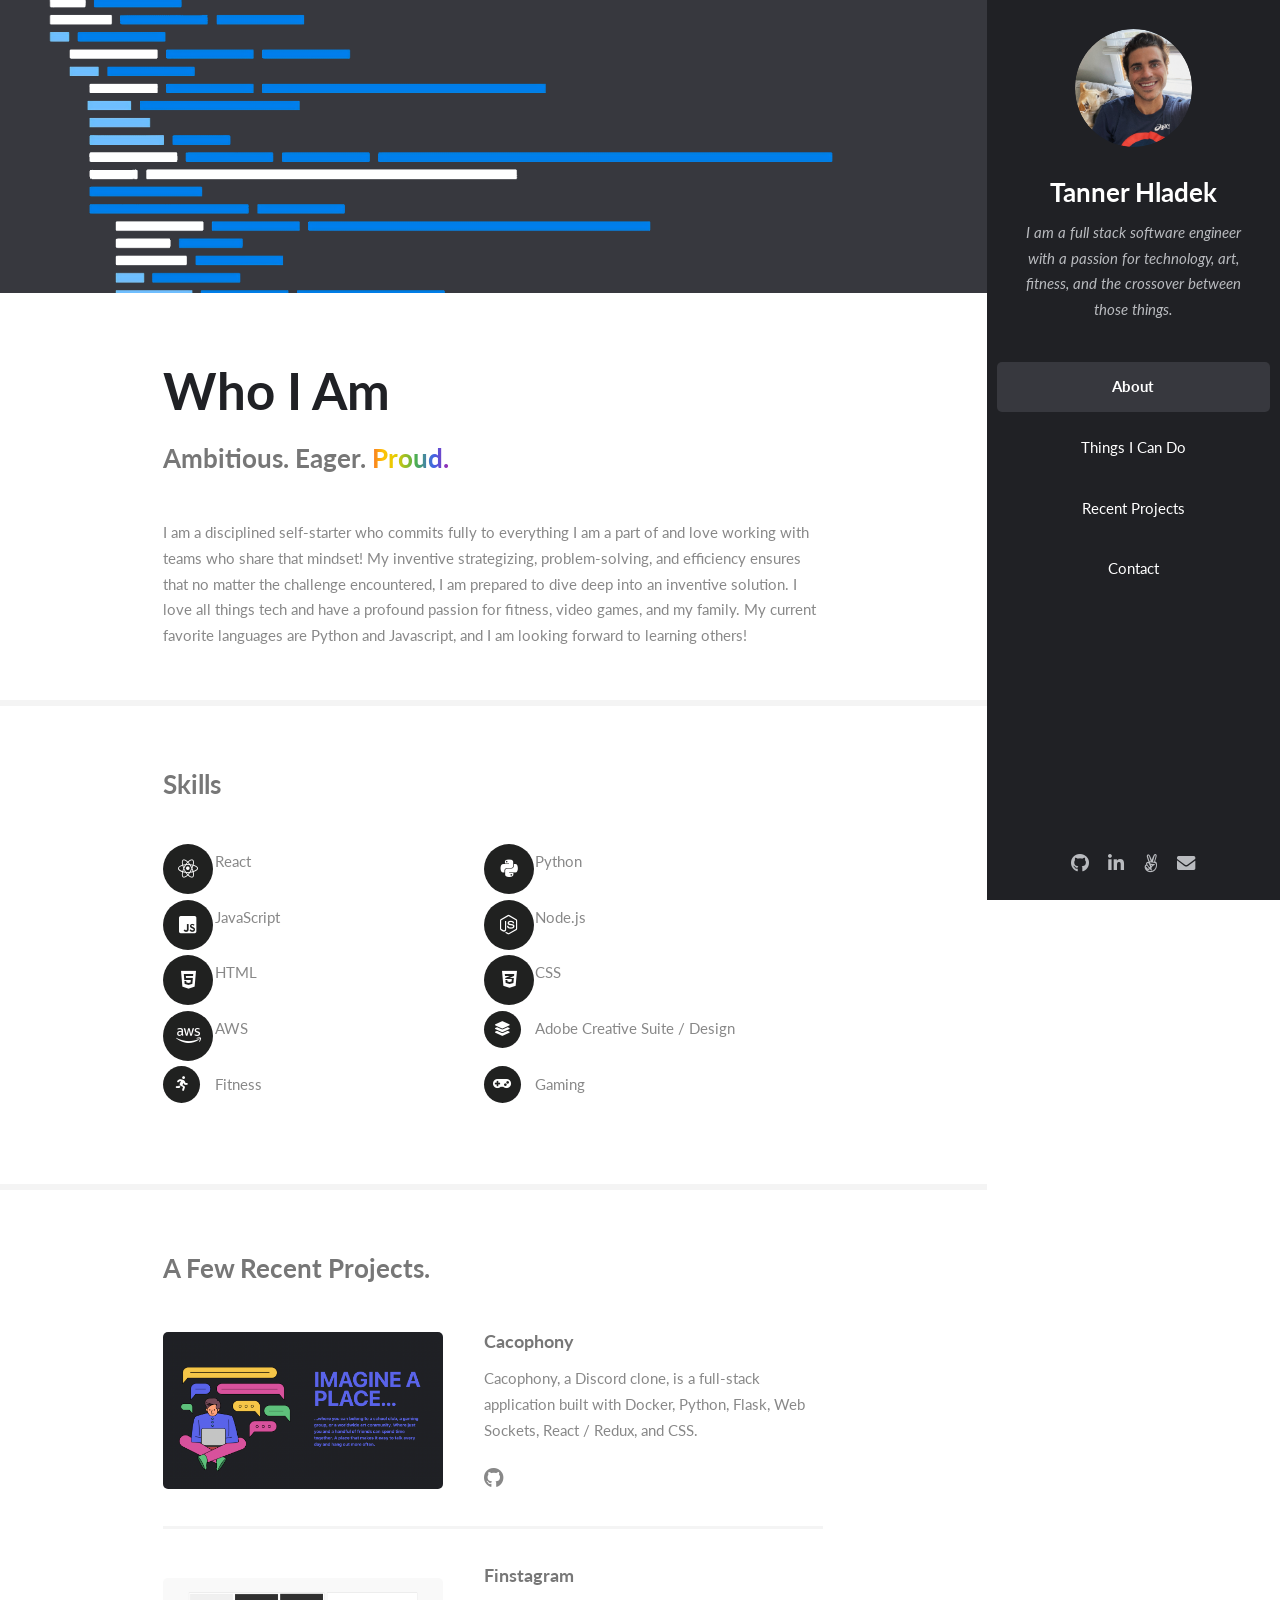
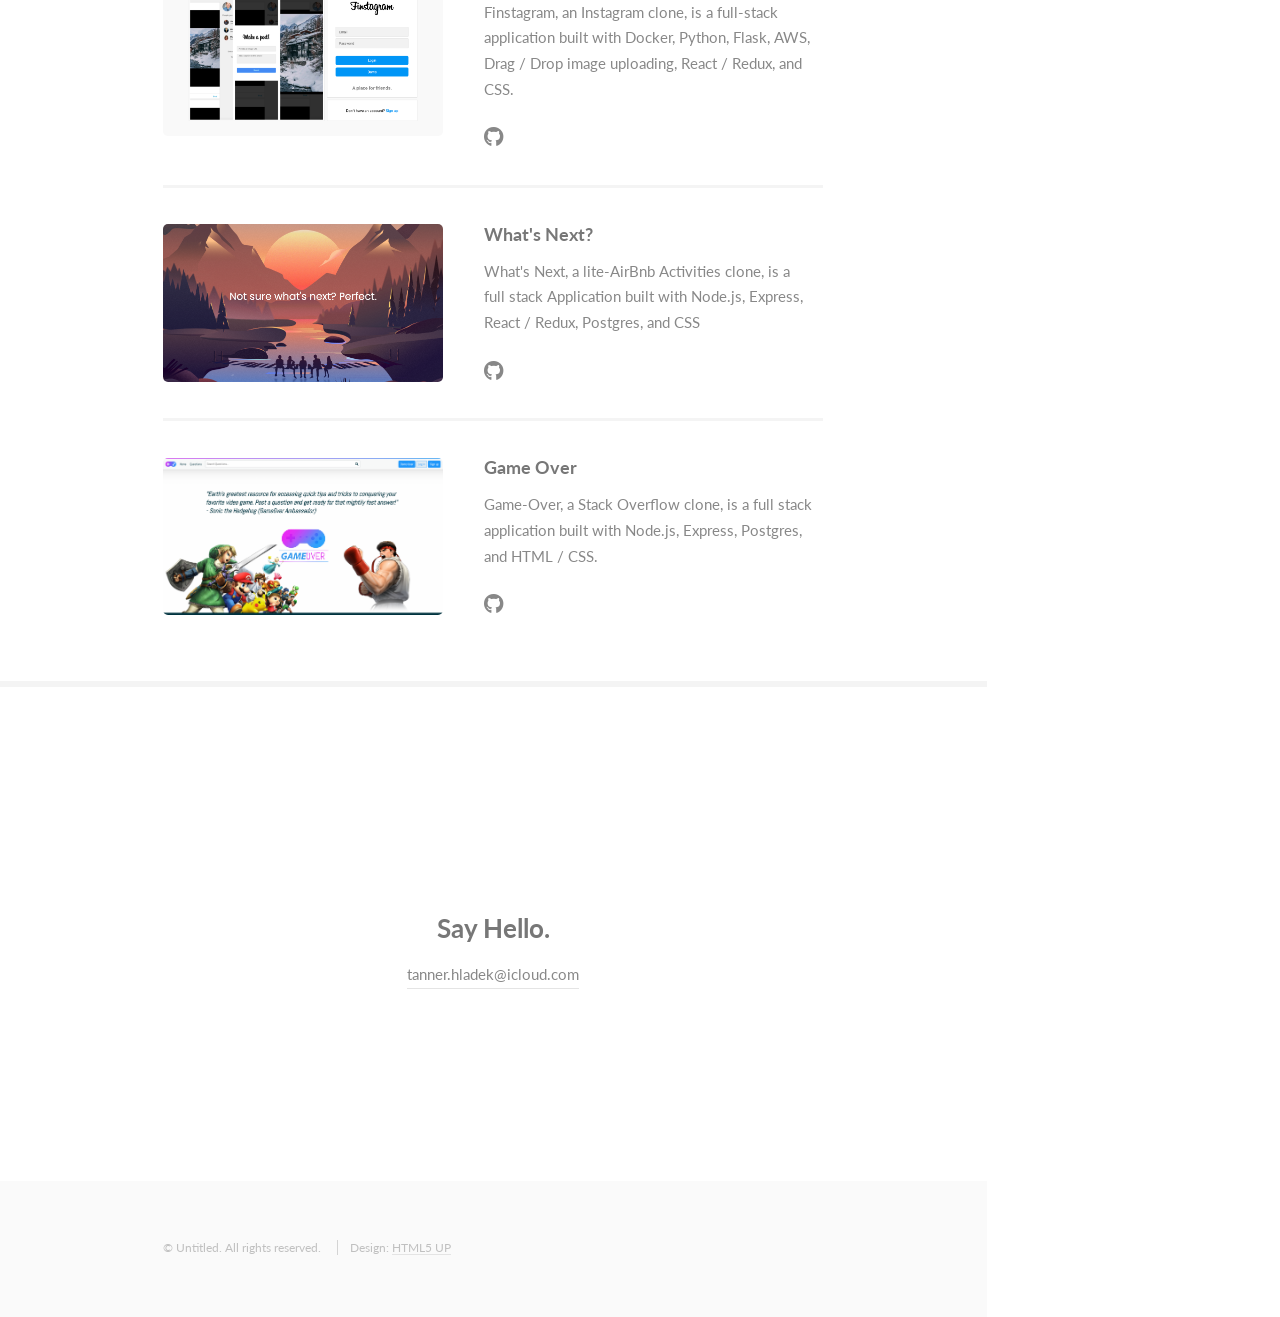
<file: index.html>
<!DOCTYPE HTML>
<!--
	Read Only by HTML5 UP
	html5up.net | @ajlkn
	Free for personal and commercial use under the CCA 3.0 license (html5up.net/license)
-->
<html>

<head>
	<title>Tanner Hladek</title>
	<meta charset="utf-8" />
	<meta name="viewport" content="width=device-width, initial-scale=1, user-scalable=no" />
	<link rel="stylesheet" href="assets/css/main.css" />
</head>

<body class="is-preload">

	<!-- Header -->
	<section id="header">
		<header>
			<span class="image avatar"><img src="images/fulls/profile-photo.jpg" alt="" /></span>
			<h1 id="logo"><a href="#">Tanner Hladek</a></h1>
			<p>I am a full stack software engineer <br />
				with a passion for technology, art, fitness, and
				the crossover between those things.
			</p>
		</header>
		<nav id="nav">
			<ul>
				<li><a href="#one" class="active">About</a></li>
				<li><a href="#two">Things I Can Do</a></li>
				<li><a href="#three">Recent Projects</a></li>
				<li><a href="#four">Contact</a></li>
			</ul>
		</nav>
		<footer>
			<ul class="icons">
				<li><a href="https://github.com/tannerhladek" class="icon brands fa-github"><span class="label">Git
							Hub</span></a></li>
				<li><a href="www.linkedin.com/in/tannerhladek" class="icon brands fa-linkedin-in"><span
							class="label">LinkedIn</span></a></li>
				<li><a href="https://angel.co/u/tanner-hladek-1" class="icon brands fa-angellist"><span class="label">Angel
							List</span></a></li>
				<li><a href="mailto:tanner.hladek@icloud.com" class="icon solid fa-envelope"><span
							class="label">Email</span></a></li>
			</ul>
		</footer>
	</section>

	<!-- Wrapper -->
	<div id="wrapper">

		<!-- Main -->
		<div id="main">

			<!-- One -->
			<section id="one">
				<div class="image main" data-position="center">
					<img src="images/banner.svg" alt="" />
				</div>
				<div class="container">
					<header class="major">
						<h2>Who I Am</h2>
						<p>Ambitious. Eager.<span id="pride-gradient"> Proud.</span></p>
					</header>
					<p>I am a disciplined self-starter who commits fully to everything I am a part of and love working with
						teams
						who share that mindset!
						My inventive strategizing, problem-solving, and efficiency ensures that no matter the challenge
						encountered,
						I am prepared to dive deep into an inventive solution.
						I love all things tech and have a profound passion for fitness, video games, and my family. My current
						favorite languages are Python and Javascript, and I am looking forward to learning others!</p>
				</div>
			</section>

			<!-- Two -->
			<section id="two">
				<div class="container">
					<h3 id='title-container'>Skills</h3>
					<!-- <p>Integer eu ante ornare amet commetus vestibulum blandit integer in curae ac faucibus integer non.
						Adipiscing cubilia elementum integer lorem ipsum dolor sit amet.</p> -->
					<ul class="feature-icons">
						<li class="icon brands fa-react">React</li>
						<li class="icon brands fa-python">Python</li>
						<li class="icon brands fa-js-square">JavaScript</li>
						<li class="icon brands fa-node-js">Node.js</li>
						<li class="icon brands fa-html5">HTML</li>
						<li class="icon brands fa-css3-alt">CSS</li>
						<li class="icon brands fa-aws">AWS</li>
						<li class="icon solid fa-layer-group">Adobe Creative Suite / Design</li>
						<li class="icon solid fa-running">Fitness</li>
						<li class="icon solid fa-gamepad">Gaming</li>
					</ul>
				</div>
			</section>

			<!-- Three -->
			<section id="three">
				<div class="container">
					<h3 id='title-container'>A Few Recent Projects.</h3>
					<!-- <p>Integer eu ante ornare amet commetus vestibulum blandit integer in curae ac faucibus integer non.
						Adipiscing cubilia elementum integer. Integer eu ante ornare amet commetus.</p> -->
					<div class="features">
						<article>
							<a href="https://cacophony-chat.herokuapp.com/" class="image"><img src="./images/pic01.png"
									alt="cacophony-chat" /></a>
							<div class="inner">
								<a href="https://cacophony-chat.herokuapp.com/">
									<h4>Cacophony</h4>
								</a>
								<p>Cacophony, a Discord clone, is a full-stack application built with Docker, Python, Flask, Web
									Sockets, React / Redux, and CSS.</p>
								<a href="https://github.com/tannerhladek/cacophony" class="icon brands fa-github"><span
										class="label">Git
										Hub</span></a>
							</div>
						</article>
						<article>
							<a href="https://finstagram-social.herokuapp.com/" class="image"><img src="./images/pic02.png"
									alt="finstagram-social" /></a>
							<div class="inner">
								<a href="https://finstagram-social.herokuapp.com/">
									<h4>Finstagram</h4>
								</a>
								<p>Finstagram, an Instagram clone, is a full-stack application built with Docker, Python, Flask,
									AWS, Drag / Drop image uploading, React / Redux, and CSS.</p>
								<a href="https://github.com/devinjuley/Finstagram" class="icon brands fa-github"><span
										class="label">Git
										Hub</span></a>
							</div>
						</article>
						<article>
							<a href="https://whats-next-react-express-solo.herokuapp.com/" class="image"><img
									src="./images/pic03.png" alt="" /></a>
							<div class="inner">
								<a href="https://whats-next-react-express-solo.herokuapp.com/">
									<h4>What's Next?</h4>
								</a>
								<p>What's Next, a lite-AirBnb Activities clone, is a full stack Application built with Node.js,
									Express, React / Redux, Postgres, and CSS</p>
								<a href="https://github.com/tannerhladek/whats-next-react-express-sequelize-solo-project"
									class="icon brands fa-github"><span class="label">Git
										Hub</span></a>
							</div>
						</article>
						<article>
							<a href="https://game-over-app.herokuapp.com/" class="image"><img src="./images/pic04.png"
									alt="game-over-app" /></a>
							<div class="inner">
								<a href="https://game-over-app.herokuapp.com/">
									<h4>Game Over</h4>
								</a>
								<p>Game-Over, a Stack Overflow clone, is a full stack application built with Node.js, Express,
									Postgres, and HTML / CSS.</p>
								<a href="https://github.com/codenamerick/express-group-project-game-over"
									class="icon brands fa-github"><span class="label">Git
										Hub</span></a>
							</div>
						</article>
					</div>
				</div>
			</section>

			<!-- Four -->
			<section id="four">
				<div class="container">
					<h3>Say Hello.</h3>
					<a href="mailto:tanner.hladek@icloud.com">tanner.hladek@icloud.com</a>
					<!-- <form method="post" action="#">
						<div class="row gtr-uniform">
							<div class="col-6 col-12-xsmall"><input type="text" name="name" id="name" placeholder="Name" />
							</div>
							<div class="col-6 col-12-xsmall"><input type="email" name="email" id="email" placeholder="Email" />
							</div>
							<div class="col-12"><input type="text" name="subject" id="subject" placeholder="Subject" /></div>
							<div class="col-12"><textarea name="message" id="message" placeholder="Message"
									rows="6"></textarea></div>
							<div class="col-12">
								<ul class="actions">
									<li><input type="submit" class="primary" value="Send Message" /></li>
									<li><input type="reset" value="Reset Form" /></li>
								</ul>
							</div>
						</div>
					</form> -->
				</div>
			</section>

			<!-- Five -->
			<!--
							<section id="five">
								<div class="container">
									<h3>Elements</h3>

									<section>
										<h4>Text</h4>
										<p>This is <b>bold</b> and this is <strong>strong</strong>. This is <i>italic</i> and this is <em>emphasized</em>.
										This is <sup>superscript</sup> text and this is <sub>subscript</sub> text.
										This is <u>underlined</u> and this is code: <code>for (;;) { ... }</code>. Finally, <a href="#">this is a link</a>.</p>
										<hr />
										<header>
											<h4>Heading with a Subtitle</h4>
											<p>Lorem ipsum dolor sit amet nullam id egestas urna aliquam</p>
										</header>
										<p>Nunc lacinia ante nunc ac lobortis. Interdum adipiscing gravida odio porttitor sem non mi integer non faucibus ornare mi ut ante amet placerat aliquet. Volutpat eu sed ante lacinia sapien lorem accumsan varius montes viverra nibh in adipiscing blandit tempus accumsan.</p>
										<header>
											<h5>Heading with a Subtitle</h5>
											<p>Lorem ipsum dolor sit amet nullam id egestas urna aliquam</p>
										</header>
										<p>Nunc lacinia ante nunc ac lobortis. Interdum adipiscing gravida odio porttitor sem non mi integer non faucibus ornare mi ut ante amet placerat aliquet. Volutpat eu sed ante lacinia sapien lorem accumsan varius montes viverra nibh in adipiscing blandit tempus accumsan.</p>
										<hr />
										<h2>Heading Level 2</h2>
										<h3>Heading Level 3</h3>
										<h4>Heading Level 4</h4>
										<h5>Heading Level 5</h5>
										<h6>Heading Level 6</h6>
										<hr />
										<h5>Blockquote</h5>
										<blockquote>Fringilla nisl. Donec accumsan interdum nisi, quis tincidunt felis sagittis eget tempus euismod. Vestibulum ante ipsum primis in faucibus vestibulum. Blandit adipiscing eu felis iaculis volutpat ac adipiscing accumsan faucibus. Vestibulum ante ipsum primis in faucibus lorem ipsum dolor sit amet nullam adipiscing eu felis.</blockquote>
										<h5>Preformatted</h5>
										<pre><code>i = 0;

while (!deck.isInOrder()) {
    print 'Iteration ' + i;
    deck.shuffle();
    i++;
}

print 'It took ' + i + ' iterations to sort the deck.';</code></pre>
									</section>

									<section>
										<h4>Lists</h4>
										<div class="row">
											<div class="col-6 col-12-xsmall">
												<h5>Unordered</h5>
												<ul>
													<li>Dolor pulvinar etiam magna etiam.</li>
													<li>Sagittis adipiscing lorem eleifend.</li>
													<li>Felis enim feugiat dolore viverra.</li>
												</ul>
												<h5>Alternate</h5>
												<ul class="alt">
													<li>Dolor pulvinar etiam magna etiam.</li>
													<li>Sagittis adipiscing lorem eleifend.</li>
													<li>Felis enim feugiat dolore viverra.</li>
												</ul>
											</div>
											<div class="col-6 col-12-xsmall">
												<h5>Ordered</h5>
												<ol>
													<li>Dolor pulvinar etiam magna etiam.</li>
													<li>Etiam vel felis at lorem sed viverra.</li>
													<li>Felis enim feugiat dolore viverra.</li>
													<li>Dolor pulvinar etiam magna etiam.</li>
													<li>Etiam vel felis at lorem sed viverra.</li>
													<li>Felis enim feugiat dolore viverra.</li>
												</ol>
												<h5>Icons</h5>
												<ul class="icons">
													<li><a href="#" class="icon brands fa-twitter"><span class="label">Twitter</span></a></li>
													<li><a href="#" class="icon brands fa-facebook-f"><span class="label">Facebook</span></a></li>
													<li><a href="#" class="icon brands fa-instagram"><span class="label">Instagram</span></a></li>
													<li><a href="#" class="icon brands fa-github"><span class="label">Github</span></a></li>
													<li><a href="#" class="icon brands fa-dribbble"><span class="label">Dribbble</span></a></li>
													<li><a href="#" class="icon brands fa-tumblr"><span class="label">Tumblr</span></a></li>
												</ul>
											</div>
										</div>
										<h5>Actions</h5>
										<ul class="actions">
											<li><a href="#" class="button primary">Default</a></li>
											<li><a href="#" class="button">Default</a></li>
											<li><a href="#" class="button alt">Default</a></li>
										</ul>
										<ul class="actions small">
											<li><a href="#" class="button primary small">Small</a></li>
											<li><a href="#" class="button small">Small</a></li>
											<li><a href="#" class="button alt small">Small</a></li>
										</ul>
										<div class="row">
											<div class="col-3 col-6-medium col-12-xsmall">
												<ul class="actions stacked">
													<li><a href="#" class="button primary">Default</a></li>
													<li><a href="#" class="button">Default</a></li>
													<li><a href="#" class="button alt">Default</a></li>
												</ul>
											</div>
											<div class="col-3 col-6 col-12-xsmall">
												<ul class="actions stacked">
													<li><a href="#" class="button primary small">Small</a></li>
													<li><a href="#" class="button small">Small</a></li>
													<li><a href="#" class="button alt small">Small</a></li>
												</ul>
											</div>
											<div class="col-3 col-6-medium col-12-xsmall">
												<ul class="actions stacked">
													<li><a href="#" class="button primary fit">Default</a></li>
													<li><a href="#" class="button fit">Default</a></li>
													<li><a href="#" class="button alt fit">Default</a></li>
												</ul>
											</div>
											<div class="col-3 col-6-medium col-12-xsmall">
												<ul class="actions stacked">
													<li><a href="#" class="button primary small fit">Small</a></li>
													<li><a href="#" class="button small fit">Small</a></li>
													<li><a href="#" class="button alt small fit">Small</a></li>
												</ul>
											</div>
										</div>
									</section>

									<section>
										<h4>Table</h4>
										<h5>Default</h5>
										<div class="table-wrapper">
											<table>
												<thead>
													<tr>
														<th>Name</th>
														<th>Description</th>
														<th>Price</th>
													</tr>
												</thead>
												<tbody>
													<tr>
														<td>Item One</td>
														<td>Ante turpis integer aliquet porttitor.</td>
														<td>29.99</td>
													</tr>
													<tr>
														<td>Item Two</td>
														<td>Vis ac commodo adipiscing arcu aliquet.</td>
														<td>19.99</td>
													</tr>
													<tr>
														<td>Item Three</td>
														<td> Morbi faucibus arcu accumsan lorem.</td>
														<td>29.99</td>
													</tr>
													<tr>
														<td>Item Four</td>
														<td>Vitae integer tempus condimentum.</td>
														<td>19.99</td>
													</tr>
													<tr>
														<td>Item Five</td>
														<td>Ante turpis integer aliquet porttitor.</td>
														<td>29.99</td>
													</tr>
												</tbody>
												<tfoot>
													<tr>
														<td colspan="2"></td>
														<td>100.00</td>
													</tr>
												</tfoot>
											</table>
										</div>

										<h5>Alternate</h5>
										<div class="table-wrapper">
											<table class="alt">
												<thead>
													<tr>
														<th>Name</th>
														<th>Description</th>
														<th>Price</th>
													</tr>
												</thead>
												<tbody>
													<tr>
														<td>Item One</td>
														<td>Ante turpis integer aliquet porttitor.</td>
														<td>29.99</td>
													</tr>
													<tr>
														<td>Item Two</td>
														<td>Vis ac commodo adipiscing arcu aliquet.</td>
														<td>19.99</td>
													</tr>
													<tr>
														<td>Item Three</td>
														<td> Morbi faucibus arcu accumsan lorem.</td>
														<td>29.99</td>
													</tr>
													<tr>
														<td>Item Four</td>
														<td>Vitae integer tempus condimentum.</td>
														<td>19.99</td>
													</tr>
													<tr>
														<td>Item Five</td>
														<td>Ante turpis integer aliquet porttitor.</td>
														<td>29.99</td>
													</tr>
												</tbody>
												<tfoot>
													<tr>
														<td colspan="2"></td>
														<td>100.00</td>
													</tr>
												</tfoot>
											</table>
										</div>
									</section>

									<section>
										<h4>Buttons</h4>
										<ul class="actions">
											<li><a href="#" class="button primary">Primary</a></li>
											<li><a href="#" class="button">Default</a></li>
											<li><a href="#" class="button alt">Alternate</a></li>
										</ul>
										<ul class="actions">
											<li><a href="#" class="button primary large">Large</a></li>
											<li><a href="#" class="button">Default</a></li>
											<li><a href="#" class="button alt small">Small</a></li>
										</ul>
										<ul class="actions fit">
											<li><a href="#" class="button primary fit">Fit</a></li>
											<li><a href="#" class="button fit">Fit</a></li>
											<li><a href="#" class="button alt fit">Fit</a></li>
										</ul>
										<ul class="actions fit small">
											<li><a href="#" class="button primary fit small">Fit + Small</a></li>
											<li><a href="#" class="button fit small">Fit + Small</a></li>
											<li><a href="#" class="button alt fit small">Fit + Small</a></li>
										</ul>
										<ul class="actions">
											<li><a href="#" class="button primary icon solid fa-download">Icon</a></li>
											<li><a href="#" class="button icon solid fa-download">Icon</a></li>
											<li><a href="#" class="button alt icon solid fa-check">Icon</a></li>
										</ul>
										<ul class="actions">
											<li><span class="button primary disabled">Primary</span></li>
											<li><span class="button disabled">Default</span></li>
											<li><span class="button alt disabled">Alternate</span></li>
										</ul>
									</section>

									<section>
										<h4>Form</h4>
										<form method="post" action="#">
											<div class="row gtr-uniform">
												<div class="col-6 col-12-xsmall">
													<input type="text" name="demo-name" id="demo-name" value="" placeholder="Name" />
												</div>
												<div class="col-6 col-12-xsmall">
													<input type="email" name="demo-email" id="demo-email" value="" placeholder="Email" />
												</div>
												<div class="col-12">
													<select name="demo-category" id="demo-category">
														<option value="">- Category -</option>
														<option value="1">Manufacturing</option>
														<option value="1">Shipping</option>
														<option value="1">Administration</option>
														<option value="1">Human Resources</option>
													</select>
												</div>
												<div class="col-4 col-12-medium">
													<input type="radio" id="demo-priority-low" name="demo-priority" checked>
													<label for="demo-priority-low">Low Priority</label>
												</div>
												<div class="col-4 col-12-medium">
													<input type="radio" id="demo-priority-normal" name="demo-priority">
													<label for="demo-priority-normal">Normal Priority</label>
												</div>
												<div class="col-4 col-12-medium">
													<input type="radio" id="demo-priority-high" name="demo-priority">
													<label for="demo-priority-high">High Priority</label>
												</div>
												<div class="col-6 col-12-medium">
													<input type="checkbox" id="demo-copy" name="demo-copy">
													<label for="demo-copy">Email me a copy of this message</label>
												</div>
												<div class="col-6 col-12-medium">
													<input type="checkbox" id="demo-human" name="demo-human" checked>
													<label for="demo-human">I am a human and not a robot</label>
												</div>
												<div class="col-12">
													<textarea name="demo-message" id="demo-message" placeholder="Enter your message" rows="6"></textarea>
												</div>
												<div class="col-12">
													<ul class="actions">
														<li><input type="submit" value="Send Message" /></li>
														<li><input type="reset" value="Reset" class="alt" /></li>
													</ul>
												</div>
											</div>
										</form>
									</section>

									<section>
										<h4>Image</h4>
										<h5>Fit</h5>
										<span class="image fit"><img src="images/banner.jpg" alt="" /></span>
										<div class="box alt">
											<div class="row gtr-50 gtr-uniform">
												<div class="col-4"><span class="image fit"><img src="images/pic01.jpg" alt="" /></span></div>
												<div class="col-4"><span class="image fit"><img src="images/pic02.jpg" alt="" /></span></div>
												<div class="col-4"><span class="image fit"><img src="images/pic03.jpg" alt="" /></span></div>
												<div class="col-4"><span class="image fit"><img src="images/pic02.jpg" alt="" /></span></div>
												<div class="col-4"><span class="image fit"><img src="images/pic03.jpg" alt="" /></span></div>
												<div class="col-4"><span class="image fit"><img src="images/pic01.jpg" alt="" /></span></div>
												<div class="col-4"><span class="image fit"><img src="images/pic03.jpg" alt="" /></span></div>
												<div class="col-4"><span class="image fit"><img src="images/pic01.jpg" alt="" /></span></div>
												<div class="col-4"><span class="image fit"><img src="images/pic02.jpg" alt="" /></span></div>
											</div>
										</div>
										<h5>Left &amp; Right</h5>
										<p><span class="image left"><img src="images/avatar.jpg" alt="" /></span>Fringilla nisl. Donec accumsan interdum nisi, quis tincidunt felis sagittis eget. tempus euismod. Vestibulum ante ipsum primis in faucibus vestibulum. Blandit adipiscing eu felis iaculis volutpat ac adipiscing accumsan eu faucibus. Integer ac pellentesque praesent tincidunt felis sagittis eget. tempus euismod. Vestibulum ante ipsum primis in faucibus vestibulum. Blandit adipiscing eu felis iaculis volutpat ac adipiscing accumsan eu faucibus. Integer ac pellentesque praesent. Donec accumsan interdum nisi, quis tincidunt felis sagittis eget. tempus euismod. Vestibulum ante ipsum primis in faucibus vestibulum. Blandit adipiscing eu felis iaculis volutpat ac adipiscing accumsan eu faucibus. Integer ac pellentesque praesent tincidunt felis sagittis eget. tempus euismod. Vestibulum ante ipsum primis in faucibus vestibulum. Blandit adipiscing eu felis iaculis volutpat ac adipiscing accumsan eu faucibus. Integer ac pellentesque praesent.</p>
										<p><span class="image right"><img src="images/avatar.jpg" alt="" /></span>Fringilla nisl. Donec accumsan interdum nisi, quis tincidunt felis sagittis eget. tempus euismod. Vestibulum ante ipsum primis in faucibus vestibulum. Blandit adipiscing eu felis iaculis volutpat ac adipiscing accumsan eu faucibus. Integer ac pellentesque praesent tincidunt felis sagittis eget. tempus euismod. Vestibulum ante ipsum primis in faucibus vestibulum. Blandit adipiscing eu felis iaculis volutpat ac adipiscing accumsan eu faucibus. Integer ac pellentesque praesent. Donec accumsan interdum nisi, quis tincidunt felis sagittis eget. tempus euismod. Vestibulum ante ipsum primis in faucibus vestibulum. Blandit adipiscing eu felis iaculis volutpat ac adipiscing accumsan eu faucibus. Integer ac pellentesque praesent tincidunt felis sagittis eget. tempus euismod. Vestibulum ante ipsum primis in faucibus vestibulum. Blandit adipiscing eu felis iaculis volutpat ac adipiscing accumsan eu faucibus. Integer ac pellentesque praesent.</p>
									</section>

								</div>
							</section>
						-->

		</div>

		<!-- Footer -->
		<section id="footer">
			<div class="container">
				<ul class="copyright">
					<li>&copy; Untitled. All rights reserved.</li>
					<li>Design: <a href="http://html5up.net">HTML5 UP</a></li>
				</ul>
			</div>
		</section>

	</div>

	<!-- Scripts -->
	<script src="assets/js/jquery.min.js"></script>
	<script src="assets/js/jquery.scrollex.min.js"></script>
	<script src="assets/js/jquery.scrolly.min.js"></script>
	<script src="assets/js/browser.min.js"></script>
	<script src="assets/js/breakpoints.min.js"></script>
	<script src="assets/js/util.js"></script>
	<script src="assets/js/main.js"></script>

</body>

</html>
</file>
<file: assets/css/main.css>
@import url("fontawesome-all.min.css");
@import url("https://fonts.googleapis.com/css?family=Lato:400,400italic,700,700italic|Source+Code+Pro:400");

/*
	Read Only by HTML5 UP
	html5up.net | @ajlkn
	Free for personal and commercial use under the CCA 3.0 license (html5up.net/license)
*/

html, body, div, span, applet, object,
iframe, h1, h2, h3, h4, h5, h6, p, blockquote,
pre, a, abbr, acronym, address, big, cite,
code, del, dfn, em, img, ins, kbd, q, s, samp,
small, strike, strong, sub, sup, tt, var, b,
u, i, center, dl, dt, dd, ol, ul, li, fieldset,
form, label, legend, table, caption, tbody,
tfoot, thead, tr, th, td, article, aside,
canvas, details, embed, figure, figcaption,
footer, header, hgroup, menu, nav, output, ruby,
section, summary, time, mark, audio, video {
	margin: 0;
	padding: 0;
	border: 0;
	font-size: 100%;
	font: inherit;
	vertical-align: baseline;}

article, aside, details, figcaption, figure,
footer, header, hgroup, menu, nav, section {
	display: block;}

body {
	line-height: 1;
}

ol, ul {
	list-style: none;
}

blockquote, q {
	quotes: none;
}

	blockquote:before, blockquote:after, q:before, q:after {
		content: '';
		content: none;
	}

table {
	border-collapse: collapse;
	border-spacing: 0;
}

body {
	-webkit-text-size-adjust: none;
}

mark {
	background-color: transparent;
	color: inherit;
}

input::-moz-focus-inner {
	border: 0;
	padding: 0;
}

input, select, textarea {
	-moz-appearance: none;
	-webkit-appearance: none;
	-ms-appearance: none;
	appearance: none;
}

/* Basic */

	html {
		box-sizing: border-box;
	}

	*, *:before, *:after {
		box-sizing: inherit;
	}

	body {
		background: #fff;
	}

		body.is-preload *, body.is-preload *:before, body.is-preload *:after {
			-moz-animation: none !important;
			-webkit-animation: none !important;
			-ms-animation: none !important;
			animation: none !important;
			-moz-transition: none !important;
			-webkit-transition: none !important;
			-ms-transition: none !important;
			transition: none !important;
		}

	body, input, select, textarea {
		color: #888;
		font-family: "Lato", sans-serif;
		font-size: 16pt;
		font-weight: 400;
		line-height: 1.75em;
	}

	a {
		-moz-transition: color 0.2s ease-in-out, border-color 0.2s ease-in-out;
		-webkit-transition: color 0.2s ease-in-out, border-color 0.2s ease-in-out;
		-ms-transition: color 0.2s ease-in-out, border-color 0.2s ease-in-out;
		transition: color 0.2s ease-in-out, border-color 0.2s ease-in-out;
		border-bottom: solid 1px #e4e4e4;
		color: inherit;
		text-decoration: none;
	}

		a:hover {
			border-bottom-color: transparent;
			color: rgb(156, 215, 251) !important;
		}

		a:hover > h4 {
			border-bottom-color: transparent;
			color: rgb(156, 215, 251) !important;
		}

	strong, b {
		color: #777;
		font-weight: 700;
	}

	em, i {
		font-style: italic;
	}

	p {
		margin: 0 0 1.5em 0;
	}

	h1, h2, h3, h4, h5, h6 {
		color: #777;
		font-weight: 700;
		line-height: 1em;
		margin: 0 0 0.5625em 0;
	}

		h1 a, h2 a, h3 a, h4 a, h5 a, h6 a {
			border: 0;
			color: inherit;
			text-decoration: none;
		}

	h2 {
		font-size: 2em;
		line-height: 1.5em;
	}

	h3 {
		font-size: 1.75em;
		line-height: 1.5em;
	}

	h4 {
		font-size: 1.25em;
		line-height: 1.5em;
	}

	h5 {
		font-size: 0.9em;
		line-height: 1.5em;
	}

	h6 {
		font-size: 0.7em;
		line-height: 1.5em;
	}

	sub {
		font-size: 0.8em;
		position: relative;
		top: 0.5em;
	}

	sup {
		font-size: 0.8em;
		position: relative;
		top: -0.5em;
	}

	hr {
		border: 0;
		border-bottom: solid 2px #f4f4f4;
		margin: 2.25em 0;
	}

		hr.major {
			margin: 3.375em 0;
		}

	blockquote {
		border-left: solid 8px #e4e4e4;
		font-style: italic;
		margin: 0 0 2.25em 0;
		padding: 0.5em 0 0.5em 2em;
	}

	code {
		background: #555;
		border-radius: 5px;
		color: #fff;
		font-family: "Source Code Pro", monospace;
		font-size: 0.9em;
		margin: 0 0.25em;
		padding: 0.25em 0.65em;
	}

	pre {
		font-family: "Source Code Pro", monospace;
		font-size: 0.9em;
		margin: 0 0 2.25em 0;
	}

		pre code {
			-webkit-overflow-scrolling: touch;
			display: block;
			line-height: 1.5em;
			overflow-x: auto;
			padding: 1em 1.5em;
		}

	.align-left {
		text-align: left;
	}

	.align-center {
		text-align: center;
	}

	.align-right {
		text-align: right;
	}

/* Row */

	.row {
		display: flex;
		flex-wrap: wrap;
		box-sizing: border-box;
		align-items: stretch;
	}

		.row > * {
			box-sizing: border-box;
		}

		.row.gtr-uniform > * > :last-child {
			margin-bottom: 0;
		}

		.row.aln-left {
			justify-content: flex-start;
		}

		.row.aln-center {
			justify-content: center;
		}

		.row.aln-right {
			justify-content: flex-end;
		}

		.row.aln-top {
			align-items: flex-start;
		}

		.row.aln-middle {
			align-items: center;
		}

		.row.aln-bottom {
			align-items: flex-end;
		}

		.row > .imp {
			order: -1;
		}

		.row > .col-1 {
			width: 8.33333%;
		}

		.row > .off-1 {
			margin-left: 8.33333%;
		}

		.row > .col-2 {
			width: 16.66667%;
		}

		.row > .off-2 {
			margin-left: 16.66667%;
		}

		.row > .col-3 {
			width: 25%;
		}

		.row > .off-3 {
			margin-left: 25%;
		}

		.row > .col-4 {
			width: 33.33333%;
		}

		.row > .off-4 {
			margin-left: 33.33333%;
		}

		.row > .col-5 {
			width: 41.66667%;
		}

		.row > .off-5 {
			margin-left: 41.66667%;
		}

		.row > .col-6 {
			width: 50%;
		}

		.row > .off-6 {
			margin-left: 50%;
		}

		.row > .col-7 {
			width: 58.33333%;
		}

		.row > .off-7 {
			margin-left: 58.33333%;
		}

		.row > .col-8 {
			width: 66.66667%;
		}

		.row > .off-8 {
			margin-left: 66.66667%;
		}

		.row > .col-9 {
			width: 75%;
		}

		.row > .off-9 {
			margin-left: 75%;
		}

		.row > .col-10 {
			width: 83.33333%;
		}

		.row > .off-10 {
			margin-left: 83.33333%;
		}

		.row > .col-11 {
			width: 91.66667%;
		}

		.row > .off-11 {
			margin-left: 91.66667%;
		}

		.row > .col-12 {
			width: 100%;
		}

		.row > .off-12 {
			margin-left: 100%;
		}

		.row.gtr-0 {
			margin-top: 0;
			margin-left: 0em;
		}

			.row.gtr-0 > * {
				padding: 0 0 0 0em;
			}

			.row.gtr-0.gtr-uniform {
				margin-top: 0em;
			}

				.row.gtr-0.gtr-uniform > * {
					padding-top: 0em;
				}

		.row.gtr-25 {
			margin-top: 0;
			margin-left: -0.5em;
		}

			.row.gtr-25 > * {
				padding: 0 0 0 0.5em;
			}

			.row.gtr-25.gtr-uniform {
				margin-top: -0.5em;
			}

				.row.gtr-25.gtr-uniform > * {
					padding-top: 0.5em;
				}

		.row.gtr-50 {
			margin-top: 0;
			margin-left: -1em;
		}

			.row.gtr-50 > * {
				padding: 0 0 0 1em;
			}

			.row.gtr-50.gtr-uniform {
				margin-top: -1em;
			}

				.row.gtr-50.gtr-uniform > * {
					padding-top: 1em;
				}

		.row {
			margin-top: 0;
			margin-left: -2em;
		}

			.row > * {
				padding: 0 0 0 2em;
			}

			.row.gtr-uniform {
				margin-top: -2em;
			}

				.row.gtr-uniform > * {
					padding-top: 2em;
				}

		.row.gtr-150 {
			margin-top: 0;
			margin-left: -3em;
		}

			.row.gtr-150 > * {
				padding: 0 0 0 3em;
			}

			.row.gtr-150.gtr-uniform {
				margin-top: -3em;
			}

				.row.gtr-150.gtr-uniform > * {
					padding-top: 3em;
				}

		.row.gtr-200 {
			margin-top: 0;
			margin-left: -4em;
		}

			.row.gtr-200 > * {
				padding: 0 0 0 4em;
			}

			.row.gtr-200.gtr-uniform {
				margin-top: -4em;
			}

				.row.gtr-200.gtr-uniform > * {
					padding-top: 4em;
				}


		@media screen and (max-width: 1680px) {

			.row {
				display: flex;
				flex-wrap: wrap;
				box-sizing: border-box;
				align-items: stretch;
			}

				.row > * {
					box-sizing: border-box;
				}

				.row.gtr-uniform > * > :last-child {
					margin-bottom: 0;
				}

				.row.aln-left {
					justify-content: flex-start;
				}

				.row.aln-center {
					justify-content: center;
				}

				.row.aln-right {
					justify-content: flex-end;
				}

				.row.aln-top {
					align-items: flex-start;
				}

				.row.aln-middle {
					align-items: center;
				}

				.row.aln-bottom {
					align-items: flex-end;
				}

				.row > .imp-xlarge {
					order: -1;
				}

				.row > .col-1-xlarge {
					width: 8.33333%;
				}

				.row > .off-1-xlarge {
					margin-left: 8.33333%;
				}

				.row > .col-2-xlarge {
					width: 16.66667%;
				}

				.row > .off-2-xlarge {
					margin-left: 16.66667%;
				}

				.row > .col-3-xlarge {
					width: 25%;
				}

				.row > .off-3-xlarge {
					margin-left: 25%;
				}

				.row > .col-4-xlarge {
					width: 33.33333%;
				}

				.row > .off-4-xlarge {
					margin-left: 33.33333%;
				}

				.row > .col-5-xlarge {
					width: 41.66667%;
				}

				.row > .off-5-xlarge {
					margin-left: 41.66667%;
				}

				.row > .col-6-xlarge {
					width: 50%;
				}

				.row > .off-6-xlarge {
					margin-left: 50%;
				}

				.row > .col-7-xlarge {
					width: 58.33333%;
				}

				.row > .off-7-xlarge {
					margin-left: 58.33333%;
				}

				.row > .col-8-xlarge {
					width: 66.66667%;
				}

				.row > .off-8-xlarge {
					margin-left: 66.66667%;
				}

				.row > .col-9-xlarge {
					width: 75%;
				}

				.row > .off-9-xlarge {
					margin-left: 75%;
				}

				.row > .col-10-xlarge {
					width: 83.33333%;
				}

				.row > .off-10-xlarge {
					margin-left: 83.33333%;
				}

				.row > .col-11-xlarge {
					width: 91.66667%;
				}

				.row > .off-11-xlarge {
					margin-left: 91.66667%;
				}

				.row > .col-12-xlarge {
					width: 100%;
				}

				.row > .off-12-xlarge {
					margin-left: 100%;
				}

				.row.gtr-0 {
					margin-top: 0;
					margin-left: 0em;
				}

					.row.gtr-0 > * {
						padding: 0 0 0 0em;
					}

					.row.gtr-0.gtr-uniform {
						margin-top: 0em;
					}

						.row.gtr-0.gtr-uniform > * {
							padding-top: 0em;
						}

				.row.gtr-25 {
					margin-top: 0;
					margin-left: -0.5em;
				}

					.row.gtr-25 > * {
						padding: 0 0 0 0.5em;
					}

					.row.gtr-25.gtr-uniform {
						margin-top: -0.5em;
					}

						.row.gtr-25.gtr-uniform > * {
							padding-top: 0.5em;
						}

				.row.gtr-50 {
					margin-top: 0;
					margin-left: -1em;
				}

					.row.gtr-50 > * {
						padding: 0 0 0 1em;
					}

					.row.gtr-50.gtr-uniform {
						margin-top: -1em;
					}

						.row.gtr-50.gtr-uniform > * {
							padding-top: 1em;
						}

				.row {
					margin-top: 0;
					margin-left: -2em;
				}

					.row > * {
						padding: 0 0 0 2em;
					}

					.row.gtr-uniform {
						margin-top: -2em;
					}

						.row.gtr-uniform > * {
							padding-top: 2em;
						}

				.row.gtr-150 {
					margin-top: 0;
					margin-left: -3em;
				}

					.row.gtr-150 > * {
						padding: 0 0 0 3em;
					}

					.row.gtr-150.gtr-uniform {
						margin-top: -3em;
					}

						.row.gtr-150.gtr-uniform > * {
							padding-top: 3em;
						}

				.row.gtr-200 {
					margin-top: 0;
					margin-left: -4em;
				}

					.row.gtr-200 > * {
						padding: 0 0 0 4em;
					}

					.row.gtr-200.gtr-uniform {
						margin-top: -4em;
					}

						.row.gtr-200.gtr-uniform > * {
							padding-top: 4em;
						}

		}

		@media screen and (max-width: 1280px) {

			.row {
				display: flex;
				flex-wrap: wrap;
				box-sizing: border-box;
				align-items: stretch;
			}

				.row > * {
					box-sizing: border-box;
				}

				.row.gtr-uniform > * > :last-child {
					margin-bottom: 0;
				}

				.row.aln-left {
					justify-content: flex-start;
				}

				.row.aln-center {
					justify-content: center;
				}

				.row.aln-right {
					justify-content: flex-end;
				}

				.row.aln-top {
					align-items: flex-start;
				}

				.row.aln-middle {
					align-items: center;
				}

				.row.aln-bottom {
					align-items: flex-end;
				}

				.row > .imp-large {
					order: -1;
				}

				.row > .col-1-large {
					width: 8.33333%;
				}

				.row > .off-1-large {
					margin-left: 8.33333%;
				}

				.row > .col-2-large {
					width: 16.66667%;
				}

				.row > .off-2-large {
					margin-left: 16.66667%;
				}

				.row > .col-3-large {
					width: 25%;
				}

				.row > .off-3-large {
					margin-left: 25%;
				}

				.row > .col-4-large {
					width: 33.33333%;
				}

				.row > .off-4-large {
					margin-left: 33.33333%;
				}

				.row > .col-5-large {
					width: 41.66667%;
				}

				.row > .off-5-large {
					margin-left: 41.66667%;
				}

				.row > .col-6-large {
					width: 50%;
				}

				.row > .off-6-large {
					margin-left: 50%;
				}

				.row > .col-7-large {
					width: 58.33333%;
				}

				.row > .off-7-large {
					margin-left: 58.33333%;
				}

				.row > .col-8-large {
					width: 66.66667%;
				}

				.row > .off-8-large {
					margin-left: 66.66667%;
				}

				.row > .col-9-large {
					width: 75%;
				}

				.row > .off-9-large {
					margin-left: 75%;
				}

				.row > .col-10-large {
					width: 83.33333%;
				}

				.row > .off-10-large {
					margin-left: 83.33333%;
				}

				.row > .col-11-large {
					width: 91.66667%;
				}

				.row > .off-11-large {
					margin-left: 91.66667%;
				}

				.row > .col-12-large {
					width: 100%;
				}

				.row > .off-12-large {
					margin-left: 100%;
				}

				.row.gtr-0 {
					margin-top: 0;
					margin-left: 0em;
				}

					.row.gtr-0 > * {
						padding: 0 0 0 0em;
					}

					.row.gtr-0.gtr-uniform {
						margin-top: 0em;
					}

						.row.gtr-0.gtr-uniform > * {
							padding-top: 0em;
						}

				.row.gtr-25 {
					margin-top: 0;
					margin-left: -0.375em;
				}

					.row.gtr-25 > * {
						padding: 0 0 0 0.375em;
					}

					.row.gtr-25.gtr-uniform {
						margin-top: -0.375em;
					}

						.row.gtr-25.gtr-uniform > * {
							padding-top: 0.375em;
						}

				.row.gtr-50 {
					margin-top: 0;
					margin-left: -0.75em;
				}

					.row.gtr-50 > * {
						padding: 0 0 0 0.75em;
					}

					.row.gtr-50.gtr-uniform {
						margin-top: -0.75em;
					}

						.row.gtr-50.gtr-uniform > * {
							padding-top: 0.75em;
						}

				.row {
					margin-top: 0;
					margin-left: -1.5em;
				}

					.row > * {
						padding: 0 0 0 1.5em;
					}

					.row.gtr-uniform {
						margin-top: -1.5em;
					}

						.row.gtr-uniform > * {
							padding-top: 1.5em;
						}

				.row.gtr-150 {
					margin-top: 0;
					margin-left: -2.25em;
				}

					.row.gtr-150 > * {
						padding: 0 0 0 2.25em;
					}

					.row.gtr-150.gtr-uniform {
						margin-top: -2.25em;
					}

						.row.gtr-150.gtr-uniform > * {
							padding-top: 2.25em;
						}

				.row.gtr-200 {
					margin-top: 0;
					margin-left: -3em;
				}

					.row.gtr-200 > * {
						padding: 0 0 0 3em;
					}

					.row.gtr-200.gtr-uniform {
						margin-top: -3em;
					}

						.row.gtr-200.gtr-uniform > * {
							padding-top: 3em;
						}

		}

		@media screen and (max-width: 1024px) {

			.row {
				display: flex;
				flex-wrap: wrap;
				box-sizing: border-box;
				align-items: stretch;
			}

				.row > * {
					box-sizing: border-box;
				}

				.row.gtr-uniform > * > :last-child {
					margin-bottom: 0;
				}

				.row.aln-left {
					justify-content: flex-start;
				}

				.row.aln-center {
					justify-content: center;
				}

				.row.aln-right {
					justify-content: flex-end;
				}

				.row.aln-top {
					align-items: flex-start;
				}

				.row.aln-middle {
					align-items: center;
				}

				.row.aln-bottom {
					align-items: flex-end;
				}

				.row > .imp-medium {
					order: -1;
				}

				.row > .col-1-medium {
					width: 8.33333%;
				}

				.row > .off-1-medium {
					margin-left: 8.33333%;
				}

				.row > .col-2-medium {
					width: 16.66667%;
				}

				.row > .off-2-medium {
					margin-left: 16.66667%;
				}

				.row > .col-3-medium {
					width: 25%;
				}

				.row > .off-3-medium {
					margin-left: 25%;
				}

				.row > .col-4-medium {
					width: 33.33333%;
				}

				.row > .off-4-medium {
					margin-left: 33.33333%;
				}

				.row > .col-5-medium {
					width: 41.66667%;
				}

				.row > .off-5-medium {
					margin-left: 41.66667%;
				}

				.row > .col-6-medium {
					width: 50%;
				}

				.row > .off-6-medium {
					margin-left: 50%;
				}

				.row > .col-7-medium {
					width: 58.33333%;
				}

				.row > .off-7-medium {
					margin-left: 58.33333%;
				}

				.row > .col-8-medium {
					width: 66.66667%;
				}

				.row > .off-8-medium {
					margin-left: 66.66667%;
				}

				.row > .col-9-medium {
					width: 75%;
				}

				.row > .off-9-medium {
					margin-left: 75%;
				}

				.row > .col-10-medium {
					width: 83.33333%;
				}

				.row > .off-10-medium {
					margin-left: 83.33333%;
				}

				.row > .col-11-medium {
					width: 91.66667%;
				}

				.row > .off-11-medium {
					margin-left: 91.66667%;
				}

				.row > .col-12-medium {
					width: 100%;
				}

				.row > .off-12-medium {
					margin-left: 100%;
				}

				.row.gtr-0 {
					margin-top: 0;
					margin-left: 0em;
				}

					.row.gtr-0 > * {
						padding: 0 0 0 0em;
					}

					.row.gtr-0.gtr-uniform {
						margin-top: 0em;
					}

						.row.gtr-0.gtr-uniform > * {
							padding-top: 0em;
						}

				.row.gtr-25 {
					margin-top: 0;
					margin-left: -0.375em;
				}

					.row.gtr-25 > * {
						padding: 0 0 0 0.375em;
					}

					.row.gtr-25.gtr-uniform {
						margin-top: -0.375em;
					}

						.row.gtr-25.gtr-uniform > * {
							padding-top: 0.375em;
						}

				.row.gtr-50 {
					margin-top: 0;
					margin-left: -0.75em;
				}

					.row.gtr-50 > * {
						padding: 0 0 0 0.75em;
					}

					.row.gtr-50.gtr-uniform {
						margin-top: -0.75em;
					}

						.row.gtr-50.gtr-uniform > * {
							padding-top: 0.75em;
						}

				.row {
					margin-top: 0;
					margin-left: -1.5em;
				}

					.row > * {
						padding: 0 0 0 1.5em;
					}

					.row.gtr-uniform {
						margin-top: -1.5em;
					}

						.row.gtr-uniform > * {
							padding-top: 1.5em;
						}

				.row.gtr-150 {
					margin-top: 0;
					margin-left: -2.25em;
				}

					.row.gtr-150 > * {
						padding: 0 0 0 2.25em;
					}

					.row.gtr-150.gtr-uniform {
						margin-top: -2.25em;
					}

						.row.gtr-150.gtr-uniform > * {
							padding-top: 2.25em;
						}

				.row.gtr-200 {
					margin-top: 0;
					margin-left: -3em;
				}

					.row.gtr-200 > * {
						padding: 0 0 0 3em;
					}

					.row.gtr-200.gtr-uniform {
						margin-top: -3em;
					}

						.row.gtr-200.gtr-uniform > * {
							padding-top: 3em;
						}

		}

		@media screen and (max-width: 736px) {

			.row {
				display: flex;
				flex-wrap: wrap;
				box-sizing: border-box;
				align-items: stretch;
			}

				.row > * {
					box-sizing: border-box;
				}

				.row.gtr-uniform > * > :last-child {
					margin-bottom: 0;
				}

				.row.aln-left {
					justify-content: flex-start;
				}

				.row.aln-center {
					justify-content: center;
				}

				.row.aln-right {
					justify-content: flex-end;
				}

				.row.aln-top {
					align-items: flex-start;
				}

				.row.aln-middle {
					align-items: center;
				}

				.row.aln-bottom {
					align-items: flex-end;
				}

				.row > .imp-small {
					order: -1;
				}

				.row > .col-1-small {
					width: 8.33333%;
				}

				.row > .off-1-small {
					margin-left: 8.33333%;
				}

				.row > .col-2-small {
					width: 16.66667%;
				}

				.row > .off-2-small {
					margin-left: 16.66667%;
				}

				.row > .col-3-small {
					width: 25%;
				}

				.row > .off-3-small {
					margin-left: 25%;
				}

				.row > .col-4-small {
					width: 33.33333%;
				}

				.row > .off-4-small {
					margin-left: 33.33333%;
				}

				.row > .col-5-small {
					width: 41.66667%;
				}

				.row > .off-5-small {
					margin-left: 41.66667%;
				}

				.row > .col-6-small {
					width: 50%;
				}

				.row > .off-6-small {
					margin-left: 50%;
				}

				.row > .col-7-small {
					width: 58.33333%;
				}

				.row > .off-7-small {
					margin-left: 58.33333%;
				}

				.row > .col-8-small {
					width: 66.66667%;
				}

				.row > .off-8-small {
					margin-left: 66.66667%;
				}

				.row > .col-9-small {
					width: 75%;
				}

				.row > .off-9-small {
					margin-left: 75%;
				}

				.row > .col-10-small {
					width: 83.33333%;
				}

				.row > .off-10-small {
					margin-left: 83.33333%;
				}

				.row > .col-11-small {
					width: 91.66667%;
				}

				.row > .off-11-small {
					margin-left: 91.66667%;
				}

				.row > .col-12-small {
					width: 100%;
				}

				.row > .off-12-small {
					margin-left: 100%;
				}

				.row.gtr-0 {
					margin-top: 0;
					margin-left: 0em;
				}

					.row.gtr-0 > * {
						padding: 0 0 0 0em;
					}

					.row.gtr-0.gtr-uniform {
						margin-top: 0em;
					}

						.row.gtr-0.gtr-uniform > * {
							padding-top: 0em;
						}

				.row.gtr-25 {
					margin-top: 0;
					margin-left: -0.3125em;
				}

					.row.gtr-25 > * {
						padding: 0 0 0 0.3125em;
					}

					.row.gtr-25.gtr-uniform {
						margin-top: -0.3125em;
					}

						.row.gtr-25.gtr-uniform > * {
							padding-top: 0.3125em;
						}

				.row.gtr-50 {
					margin-top: 0;
					margin-left: -0.625em;
				}

					.row.gtr-50 > * {
						padding: 0 0 0 0.625em;
					}

					.row.gtr-50.gtr-uniform {
						margin-top: -0.625em;
					}

						.row.gtr-50.gtr-uniform > * {
							padding-top: 0.625em;
						}

				.row {
					margin-top: 0;
					margin-left: -1.25em;
				}

					.row > * {
						padding: 0 0 0 1.25em;
					}

					.row.gtr-uniform {
						margin-top: -1.25em;
					}

						.row.gtr-uniform > * {
							padding-top: 1.25em;
						}

				.row.gtr-150 {
					margin-top: 0;
					margin-left: -1.875em;
				}

					.row.gtr-150 > * {
						padding: 0 0 0 1.875em;
					}

					.row.gtr-150.gtr-uniform {
						margin-top: -1.875em;
					}

						.row.gtr-150.gtr-uniform > * {
							padding-top: 1.875em;
						}

				.row.gtr-200 {
					margin-top: 0;
					margin-left: -2.5em;
				}

					.row.gtr-200 > * {
						padding: 0 0 0 2.5em;
					}

					.row.gtr-200.gtr-uniform {
						margin-top: -2.5em;
					}

						.row.gtr-200.gtr-uniform > * {
							padding-top: 2.5em;
						}

		}

		@media screen and (max-width: 480px) {

			.row {
				display: flex;
				flex-wrap: wrap;
				box-sizing: border-box;
				align-items: stretch;
			}

				.row > * {
					box-sizing: border-box;
				}

				.row.gtr-uniform > * > :last-child {
					margin-bottom: 0;
				}

				.row.aln-left {
					justify-content: flex-start;
				}

				.row.aln-center {
					justify-content: center;
				}

				.row.aln-right {
					justify-content: flex-end;
				}

				.row.aln-top {
					align-items: flex-start;
				}

				.row.aln-middle {
					align-items: center;
				}

				.row.aln-bottom {
					align-items: flex-end;
				}

				.row > .imp-xsmall {
					order: -1;
				}

				.row > .col-1-xsmall {
					width: 8.33333%;
				}

				.row > .off-1-xsmall {
					margin-left: 8.33333%;
				}

				.row > .col-2-xsmall {
					width: 16.66667%;
				}

				.row > .off-2-xsmall {
					margin-left: 16.66667%;
				}

				.row > .col-3-xsmall {
					width: 25%;
				}

				.row > .off-3-xsmall {
					margin-left: 25%;
				}

				.row > .col-4-xsmall {
					width: 33.33333%;
				}

				.row > .off-4-xsmall {
					margin-left: 33.33333%;
				}

				.row > .col-5-xsmall {
					width: 41.66667%;
				}

				.row > .off-5-xsmall {
					margin-left: 41.66667%;
				}

				.row > .col-6-xsmall {
					width: 50%;
				}

				.row > .off-6-xsmall {
					margin-left: 50%;
				}

				.row > .col-7-xsmall {
					width: 58.33333%;
				}

				.row > .off-7-xsmall {
					margin-left: 58.33333%;
				}

				.row > .col-8-xsmall {
					width: 66.66667%;
				}

				.row > .off-8-xsmall {
					margin-left: 66.66667%;
				}

				.row > .col-9-xsmall {
					width: 75%;
				}

				.row > .off-9-xsmall {
					margin-left: 75%;
				}

				.row > .col-10-xsmall {
					width: 83.33333%;
				}

				.row > .off-10-xsmall {
					margin-left: 83.33333%;
				}

				.row > .col-11-xsmall {
					width: 91.66667%;
				}

				.row > .off-11-xsmall {
					margin-left: 91.66667%;
				}

				.row > .col-12-xsmall {
					width: 100%;
				}

				.row > .off-12-xsmall {
					margin-left: 100%;
				}

				.row.gtr-0 {
					margin-top: 0;
					margin-left: 0em;
				}

					.row.gtr-0 > * {
						padding: 0 0 0 0em;
					}

					.row.gtr-0.gtr-uniform {
						margin-top: 0em;
					}

						.row.gtr-0.gtr-uniform > * {
							padding-top: 0em;
						}

				.row.gtr-25 {
					margin-top: 0;
					margin-left: -0.3125em;
				}

					.row.gtr-25 > * {
						padding: 0 0 0 0.3125em;
					}

					.row.gtr-25.gtr-uniform {
						margin-top: -0.3125em;
					}

						.row.gtr-25.gtr-uniform > * {
							padding-top: 0.3125em;
						}

				.row.gtr-50 {
					margin-top: 0;
					margin-left: -0.625em;
				}

					.row.gtr-50 > * {
						padding: 0 0 0 0.625em;
					}

					.row.gtr-50.gtr-uniform {
						margin-top: -0.625em;
					}

						.row.gtr-50.gtr-uniform > * {
							padding-top: 0.625em;
						}

				.row {
					margin-top: 0;
					margin-left: -1.25em;
				}

					.row > * {
						padding: 0 0 0 1.25em;
					}

					.row.gtr-uniform {
						margin-top: -1.25em;
					}

						.row.gtr-uniform > * {
							padding-top: 1.25em;
						}

				.row.gtr-150 {
					margin-top: 0;
					margin-left: -1.875em;
				}

					.row.gtr-150 > * {
						padding: 0 0 0 1.875em;
					}

					.row.gtr-150.gtr-uniform {
						margin-top: -1.875em;
					}

						.row.gtr-150.gtr-uniform > * {
							padding-top: 1.875em;
						}

				.row.gtr-200 {
					margin-top: 0;
					margin-left: -2.5em;
				}

					.row.gtr-200 > * {
						padding: 0 0 0 2.5em;
					}

					.row.gtr-200.gtr-uniform {
						margin-top: -2.5em;
					}

						.row.gtr-200.gtr-uniform > * {
							padding-top: 2.5em;
						}

		}

/* Container */

	.container {
		margin: 0 auto;
		max-width: calc(100% - 4.5em);
		width: 45em;
	}

		.container.xsmall {
			width: 11.25em;
		}

		.container.small {
			width: 22.5em;
		}

		.container.medium {
			width: 33.75em;
		}

		.container.large {
			width: 56.25em;
		}

		.container.xlarge {
			width: 67.5em;
		}

		.container.max {
			width: 100%;
		}

		@media screen and (max-width: 1024px) {

			.container {
				width: 100% !important;
			}

		}

		@media screen and (max-width: 480px) {

			.container {
				max-width: calc(100% - 3.375em);
			}

		}

/* Section/Article */

	section.special, article.special {
		text-align: center;
	}

	header p {
		color: #aaa;
		position: relative;
		margin: 0 0 1.6875em 0;
	}

	header h2 + p {
		font-size: 1.25em;
		margin-top: -0.5em;
		line-height: 1.5em;
	}

	header h3 + p {
		font-size: 1.1em;
		margin-top: -0.35em;
		line-height: 1.5em;
	}

	header h4 + p,
	header h5 + p,
	header h6 + p {
		font-size: 0.9em;
		margin-top: -0.25em;
		line-height: 1.5em;
	}

	header.major h2 {
		color: rgb(32, 33, 37);
		font-size: 3.5em;
	}

		header.major h2 + p {
			color: #777;
			font-size: 1.75em;
			font-weight: 700;
			margin-top: -0.75em;
		}

/* Form */

	form {
		margin: 0 0 2.25em 0;
	}

	label {
		color: #777;
		display: block;
		font-size: 0.9em;
		font-weight: 700;
		margin: 0 0 1.125em 0;
	}

	input::-moz-focus-inner {
		border: 0;
		padding: 0;
	}

	input[type="text"],
	input[type="password"],
	input[type="email"],
	select,
	textarea {
		-moz-appearance: none;
		-webkit-appearance: none;
		-ms-appearance: none;
		appearance: none;
		border-radius: 5px;
		border: none;
		border: solid 2px #e4e4e4;
		color: inherit;
		display: block;
		outline: 0;
		padding: 0 1em;
		text-decoration: none;
		width: 100%;
	}

		input[type="text"]:invalid,
		input[type="password"]:invalid,
		input[type="email"]:invalid,
		select:invalid,
		textarea:invalid {
			box-shadow: none;
		}

		input[type="text"]:focus,
		input[type="password"]:focus,
		input[type="email"]:focus,
		select:focus,
		textarea:focus {
			border-color: #4acaa8;
		}

	select {
		background-image: url("data:image/svg+xml;charset=utf8,%3Csvg xmlns='http://www.w3.org/2000/svg' width='40' height='40' preserveAspectRatio='none' viewBox='0 0 40 40'%3E%3Cpath d='M9.4,12.3l10.4,10.4l10.4-10.4c0.2-0.2,0.5-0.4,0.9-0.4c0.3,0,0.6,0.1,0.9,0.4l3.3,3.3c0.2,0.2,0.4,0.5,0.4,0.9 c0,0.4-0.1,0.6-0.4,0.9L20.7,31.9c-0.2,0.2-0.5,0.4-0.9,0.4c-0.3,0-0.6-0.1-0.9-0.4L4.3,17.3c-0.2-0.2-0.4-0.5-0.4-0.9 c0-0.4,0.1-0.6,0.4-0.9l3.3-3.3c0.2-0.2,0.5-0.4,0.9-0.4S9.1,12.1,9.4,12.3z' fill='%23e4e4e4' /%3E%3C/svg%3E");
		background-size: 1.25em;
		background-repeat: no-repeat;
		background-position: calc(100% - 1em) center;
		height: 2.75em;
		padding-right: 2.75em;
		text-overflow: ellipsis;
	}

		select option {
			color: #777;
			background: #fff;
		}

		select:focus::-ms-value {
			background-color: transparent;
		}

		select::-ms-expand {
			display: none;
		}

	input[type="text"],
	input[type="password"],
	input[type="email"],
	select {
		height: 2.75em;
	}

	textarea {
		padding: 0.75em 1em;
	}

	input[type="checkbox"],
	input[type="radio"] {
		-moz-appearance: none;
		-webkit-appearance: none;
		-ms-appearance: none;
		appearance: none;
		display: block;
		float: left;
		margin-right: -2em;
		opacity: 0;
		width: 1em;
		z-index: -1;
	}

		input[type="checkbox"] + label,
		input[type="radio"] + label {
			text-decoration: none;
			color: #888;
			cursor: pointer;
			display: inline-block;
			font-size: 1em;
			font-weight: 400;
			padding-left: 2.4em;
			padding-right: 0.75em;
			position: relative;
		}

			input[type="checkbox"] + label:before,
			input[type="radio"] + label:before {
				-moz-osx-font-smoothing: grayscale;
				-webkit-font-smoothing: antialiased;
				display: inline-block;
				font-style: normal;
				font-variant: normal;
				text-rendering: auto;
				line-height: 1;
				text-transform: none !important;
				font-family: 'Font Awesome 5 Free';
				font-weight: 900;
			}

			input[type="checkbox"] + label:before,
			input[type="radio"] + label:before {
				background: #fafafa;
				border-radius: 5px;
				border: solid 2px #e4e4e4;
				content: '';
				display: inline-block;
				font-size: 0.8em;
				height: 2.0625em;
				left: 0;
				line-height: 2.0625em;
				position: absolute;
				text-align: center;
				top: 0;
				width: 2.0625em;
			}

		input[type="checkbox"]:checked + label:before,
		input[type="radio"]:checked + label:before {
			background: #989898;
			border-color: #989898;
			color: #ffffff;
			content: '\f00c';
		}

		input[type="checkbox"]:focus + label:before,
		input[type="radio"]:focus + label:before {
			border-color: #4acaa8;
		}

	input[type="checkbox"] + label:before {
		border-radius: 5px;
	}

	input[type="radio"] + label:before {
		border-radius: 100%;
	}

	::-webkit-input-placeholder {
		color: #aaa !important;
		font-style: italic;
		opacity: 1.0;
	}

	:-moz-placeholder {
		color: #aaa !important;
		font-style: italic;
		opacity: 1.0;
	}

	::-moz-placeholder {
		color: #aaa !important;
		font-style: italic;
		opacity: 1.0;
	}

	:-ms-input-placeholder {
		color: #aaa !important;
		font-style: italic;
		opacity: 1.0;
	}

/* Box */

	.box {
		border-radius: 5px;
		border: solid 2px #e4e4e4;
		margin-bottom: 2.25em;
		padding: 1.5em;
	}

		.box > :last-child,
		.box > :last-child > :last-child,
		.box > :last-child > :last-child > :last-child {
			margin-bottom: 0;
		}

		.box.alt {
			border: 0;
			border-radius: 0;
			padding: 0;
		}

/* Icon */

	.icon {
		text-decoration: none;
		border-bottom: none;
		position: relative;
	}

		.icon:before {
			-moz-osx-font-smoothing: grayscale;
			-webkit-font-smoothing: antialiased;
			display: inline-block;
			font-style: normal;
			font-variant: normal;
			text-rendering: auto;
			line-height: 1;
			text-transform: none !important;
			font-family: 'Font Awesome 5 Free';
			font-weight: 400;
		}

		.icon > .label {
			display: none;
		}

		.icon:before {
			line-height: inherit;
		}

		.icon.solid:before {
			font-weight: 900;
		}

		.icon.brands:before {
			font-family: 'Font Awesome 5 Brands';
			/* font-weight: 700; */
			font-size: 20px;
		}

/* Image */

	.image {
		border-radius: 5px;
		border: 0;
		display: inline-block;
		position: relative;
	}

		.image[data-position] img {
			-moz-object-fit: cover;
			-webkit-object-fit: cover;
			-ms-object-fit: cover;
			object-fit: cover;
			display: block;
			position: absolute;
			top: 0;
			left: 0;
			width: 100%;
			height: 100%;
		}

		.image[data-position="top left"] img {
			-moz-object-position: top left;
			-webkit-object-position: top left;
			-ms-object-position: top left;
			object-position: top left;
		}

		.image[data-position="top"] img {
			-moz-object-position: top;
			-webkit-object-position: top;
			-ms-object-position: top;
			object-position: top;
		}

		.image[data-position="top right"] img {
			-moz-object-position: top right;
			-webkit-object-position: top right;
			-ms-object-position: top right;
			object-position: top right;
		}

		.image[data-position="right"] img {
			-moz-object-position: right;
			-webkit-object-position: right;
			-ms-object-position: right;
			object-position: right;
		}

		.image[data-position="bottom right"] img {
			-moz-object-position: bottom right;
			-webkit-object-position: bottom right;
			-ms-object-position: bottom right;
			object-position: bottom right;
		}

		.image[data-position="bottom"] img {
			-moz-object-position: bottom;
			-webkit-object-position: bottom;
			-ms-object-position: bottom;
			object-position: bottom;
		}

		.image[data-position="bottom left"] img {
			-moz-object-position: bottom left;
			-webkit-object-position: bottom left;
			-ms-object-position: bottom left;
			object-position: bottom left;
		}

		.image[data-position="left"] img {
			-moz-object-position: left;
			-webkit-object-position: left;
			-ms-object-position: left;
			object-position: left;
		}

		.image[data-position="center"] img {
			-moz-object-position: center;
			-webkit-object-position: center;
			-ms-object-position: center;
			object-position: center;
		}

		.image[data-position="25% 25%"] img {
			-moz-object-position: 25% 25%;
			-webkit-object-position: 25% 25%;
			-ms-object-position: 25% 25%;
			object-position: 25% 25%;
		}

		.image[data-position="75% 25%"] img {
			-moz-object-position: 75% 25%;
			-webkit-object-position: 75% 25%;
			-ms-object-position: 75% 25%;
			object-position: 75% 25%;
		}

		.image[data-position="75% 75%"] img {
			-moz-object-position: 75% 75%;
			-webkit-object-position: 75% 75%;
			-ms-object-position: 75% 75%;
			object-position: 75% 75%;
		}

		.image[data-position="25% 75%"] img {
			-moz-object-position: 25% 75%;
			-webkit-object-position: 25% 75%;
			-ms-object-position: 25% 75%;
			object-position: 25% 75%;
		}

		.image img {
			border-radius: 5px;
			display: block;
		}

		.image.left {
			float: left;
			margin: 0 2.5em 2em 0;
			top: 0.25em;
		}

		.image.right {
			float: right;
			margin: 0 0 2em 2.5em;
			top: 0.25em;
		}

		.image.fit {
			display: block;
			margin: 0 0 2.25em 0;
			width: 100%;
		}

			.image.fit img {
				display: block;
				width: 100%;
			}

		.image.avatar {
			border-radius: 100%;
			overflow: hidden;
		}

			.image.avatar img {
				border-radius: 100%;
				display: block;
				width: 100%;
			}

		.image.main {
			display: block;
			height: 20em;
			border-radius: 0;
		}

			.image.main img {
				border-radius: 0;
			}

/* List */

	ol {
		list-style: decimal;
		margin: 0 0 2.25em 0;
		padding-left: 1.25em;
	}

		ol li {
			padding-left: 0.25em;
		}

	ul {
		list-style: disc;
		margin: 0 0 2.25em 0;
		padding-left: 1em;
	}

		ul li {
			padding-left: 0.5em;
		}

		ul.alt {
			list-style: none;
			padding-left: 0;
		}

			ul.alt li {
				border-top: solid 2px #f4f4f4;
				padding: 0.5em 0;
			}

				ul.alt li:first-child {
					border-top: 0;
					padding-top: 0;
				}

	dl {
		margin: 0 0 2.25em 0;
	}

/* Actions */

	ul.actions {
		display: -moz-flex;
		display: -webkit-flex;
		display: -ms-flex;
		display: flex;
		cursor: default;
		list-style: none;
		margin-left: -1.125em;
		padding-left: 0;
	}

		ul.actions li {
			padding: 0 0 0 1.125em;
			vertical-align: middle;
		}

		ul.actions.special {
			-moz-justify-content: center;
			-webkit-justify-content: center;
			-ms-justify-content: center;
			justify-content: center;
			width: 100%;
			margin-left: 0;
		}

			ul.actions.special li:first-child {
				padding-left: 0;
			}

		ul.actions.stacked {
			-moz-flex-direction: column;
			-webkit-flex-direction: column;
			-ms-flex-direction: column;
			flex-direction: column;
			margin-left: 0;
		}

			ul.actions.stacked li {
				padding: 1.125em 0 0 0;
			}

				ul.actions.stacked li:first-child {
					padding-top: 0;
				}

		ul.actions.fit {
			width: calc(100% + 1.125em);
		}

			ul.actions.fit li {
				-moz-flex-grow: 1;
				-webkit-flex-grow: 1;
				-ms-flex-grow: 1;
				flex-grow: 1;
				-moz-flex-shrink: 1;
				-webkit-flex-shrink: 1;
				-ms-flex-shrink: 1;
				flex-shrink: 1;
				width: 100%;
			}

				ul.actions.fit li > * {
					width: 100%;
				}

			ul.actions.fit.stacked {
				width: 100%;
			}

		@media screen and (max-width: 480px) {

			ul.actions:not(.fixed) {
				-moz-flex-direction: column;
				-webkit-flex-direction: column;
				-ms-flex-direction: column;
				flex-direction: column;
				margin-left: 0;
				width: 100% !important;
			}

				ul.actions:not(.fixed) li {
					-moz-flex-grow: 1;
					-webkit-flex-grow: 1;
					-ms-flex-grow: 1;
					flex-grow: 1;
					-moz-flex-shrink: 1;
					-webkit-flex-shrink: 1;
					-ms-flex-shrink: 1;
					flex-shrink: 1;
					padding: 1.125em 0 0 0;
					text-align: center;
					width: 100%;
				}

					ul.actions:not(.fixed) li > * {
						width: 100%;
					}

					ul.actions:not(.fixed) li:first-child {
						padding-top: 0;
					}

					ul.actions:not(.fixed) li input[type="submit"],
					ul.actions:not(.fixed) li input[type="reset"],
					ul.actions:not(.fixed) li input[type="button"],
					ul.actions:not(.fixed) li button,
					ul.actions:not(.fixed) li .button {
						width: 100%;
					}

						ul.actions:not(.fixed) li input[type="submit"].icon:before,
						ul.actions:not(.fixed) li input[type="reset"].icon:before,
						ul.actions:not(.fixed) li input[type="button"].icon:before,
						ul.actions:not(.fixed) li button.icon:before,
						ul.actions:not(.fixed) li .button.icon:before {
							margin-left: -0.5rem;
						}

		}

/* Feature Icons */

	ul.feature-icons {
		list-style: none;
		padding-left: 0;
	}

		ul.feature-icons li {
			text-decoration: none;
			display: inline-block;
			margin: 0 0 1.6875em 0;
			padding: 0.35em 0 0 3.5em;
			position: relative;
			vertical-align: top;
			width: 48%;
		}

			ul.feature-icons li:before {
				-moz-osx-font-smoothing: grayscale;
				-webkit-font-smoothing: antialiased;
				display: inline-block;
				font-style: normal;
				font-variant: normal;
				text-rendering: auto;
				line-height: 1;
				text-transform: none !important;
				font-family: 'Font Awesome 5 Free';
				font-weight: 400;
			}

			ul.feature-icons li:before {
				background: rgb(32, 33, 32);
				border-radius: 100%;
				color: #ffffff;
				display: block;
				height: 2.5em;
				left: 0;
				line-height: 2.5em;
				position: absolute;
				text-align: center;
				top: 0;
				width: 2.5em;
			}

/* Icons */

	ul.icons {
		cursor: default;
		list-style: none;
		padding-left: 0;
	}

		ul.icons li {
			display: inline-block;
			padding: 0 1em 0 0;
		}

			ul.icons li:last-child {
				padding-right: 0 !important;
			}

			ul.icons li .icon:before {
				font-size: 1.25em;
			}

/* Table */

	.table-wrapper {
		-webkit-overflow-scrolling: touch;
		overflow-x: auto;
	}

	table {
		margin: 0 0 2.25em 0;
		width: 100%;
	}

		table tbody tr {
			border: solid 2px #f4f4f4;
			border-left: 0;
			border-right: 0;
		}

			table tbody tr:nth-child(2n + 1) {
				background-color: #fafafa;
			}

		table td {
			padding: 0.75em 0.75em;
		}

		table th {
			color: #777;
			font-size: 0.9em;
			font-weight: 700;
			padding: 0 0.75em 0.75em 0.75em;
			text-align: left;
		}

		table thead {
			border-bottom: solid 4px #e4e4e4;
		}

		table tfoot {
			border-top: solid 4px #e4e4e4;
		}

		table.alt {
			border-collapse: separate;
		}

			table.alt tbody tr td {
				border: solid 2px #e4e4e4;
				border-left-width: 0;
				border-top-width: 0;
			}

				table.alt tbody tr td:first-child {
					border-left-width: 2px;
				}

			table.alt tbody tr:first-child td {
				border-top-width: 2px;
			}

			table.alt thead {
				border-bottom: 0;
			}

			table.alt tfoot {
				border-top: 0;
			}

/* Button */

	input[type="submit"],
	input[type="reset"],
	input[type="button"],
	.button {
		-moz-appearance: none;
		-webkit-appearance: none;
		-ms-appearance: none;
		appearance: none;
		-moz-transition: background-color 0.2s ease-in-out, color 0.2s ease-in-out;
		-webkit-transition: background-color 0.2s ease-in-out, color 0.2s ease-in-out;
		-ms-transition: background-color 0.2s ease-in-out, color 0.2s ease-in-out;
		transition: background-color 0.2s ease-in-out, color 0.2s ease-in-out;
		background-color: #989898;
		border-radius: 5px;
		border: 0;
		color: #ffffff !important;
		cursor: pointer;
		display: inline-block;
		font-weight: 700;
		height: 2.75em;
		line-height: 2.75em;
		padding: 0 1.5em;
		text-align: center;
		text-decoration: none;
		white-space: nowrap;
	}

		input[type="submit"]:hover,
		input[type="reset"]:hover,
		input[type="button"]:hover,
		.button:hover {
			background-color: #a5a5a5;
			color: #ffffff !important;
		}

		input[type="submit"]:active,
		input[type="reset"]:active,
		input[type="button"]:active,
		.button:active {
			background-color: #8b8b8b;
		}

		input[type="submit"].icon,
		input[type="reset"].icon,
		input[type="button"].icon,
		.button.icon {
			padding-left: 1.35em;
		}

			input[type="submit"].icon:before,
			input[type="reset"].icon:before,
			input[type="button"].icon:before,
			.button.icon:before {
				margin-right: 0.5em;
			}

		input[type="submit"].fit,
		input[type="reset"].fit,
		input[type="button"].fit,
		.button.fit {
			width: 100%;
		}

		input[type="submit"].small,
		input[type="reset"].small,
		input[type="button"].small,
		.button.small {
			font-size: 0.8em;
		}

		input[type="submit"].large,
		input[type="reset"].large,
		input[type="button"].large,
		.button.large {
			font-size: 1.35em;
		}

		input[type="submit"].alt,
		input[type="reset"].alt,
		input[type="button"].alt,
		.button.alt {
			background-color: transparent;
			box-shadow: inset 0 0 0 2px #e4e4e4;
			color: #777 !important;
		}

			input[type="submit"].alt:hover,
			input[type="reset"].alt:hover,
			input[type="button"].alt:hover,
			.button.alt:hover {
				background-color: #f4f4f4;
				color: #777 !important;
			}

			input[type="submit"].alt:active,
			input[type="reset"].alt:active,
			input[type="button"].alt:active,
			.button.alt:active {
				background-color: #eaeaea;
			}

			input[type="submit"].alt.icon:before,
			input[type="reset"].alt.icon:before,
			input[type="button"].alt.icon:before,
			.button.alt.icon:before {
				color: #aaa;
			}

		input[type="submit"].primary,
		input[type="reset"].primary,
		input[type="button"].primary,
		.button.primary {
			background-color: #4acaa8;
			color: #ffffff !important;
		}

			input[type="submit"].primary:hover,
			input[type="reset"].primary:hover,
			input[type="button"].primary:hover,
			.button.primary:hover {
				background-color: #5ed0b1;
			}

			input[type="submit"].primary:active,
			input[type="reset"].primary:active,
			input[type="button"].primary:active,
			.button.primary:active {
				background-color: #39c29d;
			}

		input[type="submit"].disabled, input[type="submit"]:disabled,
		input[type="reset"].disabled,
		input[type="reset"]:disabled,
		input[type="button"].disabled,
		input[type="button"]:disabled,
		.button.disabled,
		.button:disabled {
			background-color: #888 !important;
			box-shadow: inset 0 -0.15em 0 0 rgba(0, 0, 0, 0.15);
			color: #fff !important;
			cursor: default;
			opacity: 0.25;
		}

/* Features */

	.features article {
		border-top: solid 3px #f4f4f4;
		margin-bottom: 2.25em;
		padding-top: 2.25em;
	}

		.features article:first-child {
			border-top: 0;
			padding-top: 0;
		}

		.features article .image {
			display: inline-block;
			padding-right: 2.5em;
			vertical-align: middle;
			width: 48%;
		}

			.features article .image img {
				display: block;
				width: 100%;
			}

		.features article .inner {
			display: inline-block;
			vertical-align: middle;
			width: 50%;
		}

			.features article .inner > :last-child {
				margin-bottom: 0;
			}

/* Header */

	#header {
		display: -moz-flex;
		display: -webkit-flex;
		display: -ms-flex;
		display: flex;
		-moz-flex-direction: column;
		-webkit-flex-direction: column;
		-ms-flex-direction: column;
		flex-direction: column;
		-moz-justify-content: space-between;
		-webkit-justify-content: space-between;
		-ms-justify-content: space-between;
		justify-content: space-between;
		background: rgb(32, 33, 37);
		color: rgb(185, 187, 191);
		height: 100%;
		overflow-y: auto;
		position: fixed;
		text-align: center;
		top: 0;
		width: 23em;
		right: 0;
	}

		#header h1, #header h2, #header h3, #header h4, #header h5, #header h6 {
			color: #ffffff;
		}

			#header h1 a, #header h2 a, #header h3 a, #header h4 a, #header h5 a, #header h6 a {
				color: #ffffff;
			}

		#header header p {
			color: rgb(185, 187, 191);
		}

		#header a {
			color: rgb(185, 187, 191);
		}

			#header a:hover {
				color: #ffffff !important;
			}

		#header > header {
			-moz-flex-shrink: 0;
			-webkit-flex-shrink: 0;
			-ms-flex-shrink: 0;
			flex-shrink: 0;
			padding: 3em;
		}

			#header > header .avatar {
				display: block;
				margin: 0 auto 2.25em auto;
				width: 8em;
			}

			#header > header h1 {
				font-size: 1.75em;
				margin: 0;
			}

			#header > header p {
				color: rgb(185, 187, 191);
				font-style: italic;
				margin: 1em 0 0 0;
			}

		#header > footer {
			-moz-flex-shrink: 0;
			-webkit-flex-shrink: 0;
			-ms-flex-shrink: 0;
			flex-shrink: 0;
			bottom: 0;
			left: 0;
			padding: 2em;
			width: 100%;
		}

			#header > footer .icons {
				margin: 0;
			}

				#header > footer .icons li a {
					color: rgb(185, 187, 191);
				}

		#header > nav {
			-moz-flex-grow: 1;
			-webkit-flex-grow: 1;
			-ms-flex-grow: 1;
			flex-grow: 1;
		}

			#header > nav ul {
				list-style: none;
				margin: 0;
				padding: 0;
			}

				#header > nav ul li {
					/* border-top: solid 2px rgb(185, 187, 191); */
					display: block;
					padding: 0;
					margin: 10px;
				}

					#header > nav ul li a {
						-moz-transition: none;
						-webkit-transition: none;
						-ms-transition: none;
						transition: none;
						border: 0;
						color: #ffffff !important;
						display: block;
						padding: 0.85em 0;
						text-decoration: none;
					}

						#header > nav ul li a.active {
							background: rgb(55, 56, 62);
							border-radius: 5px;
							font-weight: bold;
							color: white !important;
						}

					#header > nav ul li:first-child {
						border-top: 0;
					}

/* Wrapper */

	#wrapper {
		background: #fff;
		padding-right: 23em;
	}

/* Main */

	#main > section {
		border-top: solid 6px #f4f4f4;
	}

		#main > section > .container {
			padding: 6em 0 4em 0;
		}

		#main > section:first-child {
			border-top: 0;
		}

/* Footer */

	#footer {
		background: #fafafa;
		border-top: 0;
		color: #c0c0c0;
		overflow: hidden;
		padding: 4em 0 2em 0;
	}

		#footer .copyright {
			line-height: 1em;
			list-style: none;
			padding: 0;
		}

			#footer .copyright li {
				border-left: solid 1px #d4d4d4;
				display: inline-block;
				font-size: 0.8em;
				margin-left: 1em;
				padding-left: 1em;
			}

				#footer .copyright li:first-child {
					border-left: 0;
					margin-left: 0;
					padding-left: 0;
				}

				#footer .copyright li a {
					color: inherit;
				}

/* XLarge */

	@media screen and (max-width: 1680px) {

		/* Basic */

			body, input, select, textarea {
				font-size: 13pt;
			}

		/* Header */

			#header {
				width: 21em;
			}

				#header > header {
					padding: 2em;
				}

				#header > footer {
					padding: 1.5em;
				}

		/* Wrapper */

			#wrapper {
				padding-right: 21em;
			}

		/* Main */

			#main > section > .container {
				padding: 4em 0 2em 0;
			}

	}

/* Large */

	@media screen and (max-width: 1280px) {

		/* Basic */

			body, input, select, textarea {
				font-size: 11pt;
			}

		/* Header */

			#header {
				width: 20em;
			}

		/* Wrapper */

			#wrapper {
				padding-right: 20em;
			}

	}

/* Medium */

	#titleBar {
		display: none;
	}

	@media screen and (max-width: 1024px) {

		/* Basic */

			html, body {
				overflow-x: hidden;
			}

			body, input, select, textarea {
				font-size: 12pt;
			}

		/* Image */

			.image.left, .image.right {
				max-width: 40%;
			}

				.image.left img, .image.right img {
					width: 100%;
				}

			.image.main {
				height: 20em;
			}

		/* Header */

			#header {
				-moz-backface-visibility: hidden;
				-webkit-backface-visibility: hidden;
				-ms-backface-visibility: hidden;
				backface-visibility: hidden;
				-moz-transition: -moz-transform 0.5s ease;
				-webkit-transition: -webkit-transform 0.5s ease;
				-ms-transition: -ms-transform 0.5s ease;
				transition: transform 0.5s ease;
				display: block;
				height: 100%;
				overflow-y: auto;
				position: fixed;
				top: 0;
				width: 23em;
				z-index: 10002;
				-moz-transform: translateX(23em);
				-webkit-transform: translateX(23em);
				-ms-transform: translateX(23em);
				transform: translateX(23em);
				right: 0;
			}

				#header > footer {
					bottom: auto;
					left: auto;
					margin: 0.5em 0 0 0;
					position: relative;
					right: auto;
					top: auto;
				}

		/* Wrapper */

			#wrapper {
				-moz-backface-visibility: hidden;
				-webkit-backface-visibility: hidden;
				-ms-backface-visibility: hidden;
				backface-visibility: hidden;
				-moz-transition: -moz-transform 0.5s ease;
				-webkit-transition: -webkit-transform 0.5s ease;
				-ms-transition: -ms-transform 0.5s ease;
				transition: transform 0.5s ease;
				padding: 44px 0 1px 0;
			}

		/* Header Panel */

			#titleBar {
				-moz-backface-visibility: hidden;
				-webkit-backface-visibility: hidden;
				-ms-backface-visibility: hidden;
				backface-visibility: hidden;
				-moz-transition: -moz-transform 0.5s ease;
				-webkit-transition: -webkit-transform 0.5s ease;
				-ms-transition: -ms-transform 0.5s ease;
				transition: transform 0.5s ease;
				display: block;
				height: 44px;
				left: 0;
				position: fixed;
				top: 0;
				width: 100%;
				z-index: 10001;
				background: #222;
				color: #fff;
				min-width: 320px;
			}

				#titleBar .title {
					color: #fff;
					display: block;
					font-weight: 700;
					height: 44px;
					line-height: 44px;
					padding: 0 1em;
					width: 100%;
					text-align: left;
				}

					#titleBar .title a {
						border: 0;
						text-decoration: none;
					}

				#titleBar .toggle {
					text-decoration: none;
					height: 4em;
					position: absolute;
					top: 0;
					width: 6em;
					border: 0;
					outline: 0;
					right: 0;
				}

					#titleBar .toggle:before {
						-moz-osx-font-smoothing: grayscale;
						-webkit-font-smoothing: antialiased;
						display: inline-block;
						font-style: normal;
						font-variant: normal;
						text-rendering: auto;
						line-height: 1;
						text-transform: none !important;
						font-family: 'Font Awesome 5 Free';
						font-weight: 900;
					}

					#titleBar .toggle:before {
						/* background: rgb(55, 56, 62); */
						color: #ffffff;
						content: '\f0c9';
						display: block;
						font-size: 18px;
						height: 44px;
						line-height: 44px;
						position: absolute;
						text-align: center;
						top: 0;
						width: 64px;
						right: 0;
					}

			body.header-visible #wrapper, body.header-visible #titleBar {
				-moz-transform: translateX(-23em);
				-webkit-transform: translateX(-23em);
				-ms-transform: translateX(-23em);
				transform: translateX(-23em);
			}

			body.header-visible #header {
				-moz-transform: translateX(0);
				-webkit-transform: translateX(0);
				-ms-transform: translateX(0);
				transform: translateX(0);
			}

	}

/* Small */

	@media screen and (max-width: 736px) {

		/* Basic */

			body, input, select, textarea {
				font-size: 12pt;
			}

			h1 br, h2 br, h3 br, h4 br, h5 br, h6 br {
				display: none;
			}

			h2 {
				font-size: 1.75em;
			}

			h3 {
				font-size: 1.5em;
			}

			h4 {
				font-size: 1em;
			}

		/* Image */

			.image.left {
				margin: 0 1.5em 1em 0;
			}

			.image.right {
				margin: 0 0 1em 1.5em;
			}

			.image.main {
				height: 12em;
			}

		/* Section/Article */

			header br {
				display: none;
			}

			header.major h2 {
				font-size: 2.5em;
			}

				header.major h2 + p {
					font-size: 1.5em;
				}

		/* Features */

			.features article .image {
				display: block;
				margin: 0 0 2.25em 0;
				padding-right: 0;
				width: 100%;
			}

			.features article .inner {
				display: block;
				width: 100%;
			}

		/* Header */

			#header {
				width: 17em;
				-moz-transform: translateX(17em);
				-webkit-transform: translateX(17em);
				-ms-transform: translateX(17em);
				transform: translateX(17em);
				right: 0;
			}

				#header > header {
					padding: 2em;
				}

					#header > header .avatar {
						margin: 0 auto 1.6875em auto;
						width: 6em;
					}

					#header > header h1 {
						font-size: 1.5em;
					}

					#header > header p {
						margin: 1em 0 0 0;
					}

				#header > footer {
					padding: 1.5em;
				}

		/* Main */

			#main > section > .container {
				padding: 2em 0 0 0;
			}

		/* Footer */

			#footer {
				text-align: center;
			}

				#footer .copyright li {
					border-left: 0;
					display: block;
					line-height: 1.75em;
					margin: 0.75em 0 0 0;
					padding-left: 0;
				}

					#footer .copyright li:first-child {
						margin-top: 0;
					}

		/* Header Panel */

			#titleBar .toggle {
				height: 4em;
				width: 6em;
			}

				#titleBar .toggle:before {
					font-size: 14px;
					width: 44px;
				}

			body.header-visible #wrapper, body.header-visible #titleBar {
				-moz-transform: translateX(-17em);
				-webkit-transform: translateX(-17em);
				-ms-transform: translateX(-17em);
				transform: translateX(-17em);
			}

	}

/* XSmall */

	@media screen and (max-width: 480px) {

		/* Basic */

			html, body {
				min-width: 320px;
			}

			body, input, select, textarea {
				font-size: 12pt;
			}

		/* List */

			ul.actions {
				margin: 0 0 2.25em 0;
			}

				ul.actions li {
					display: block;
					padding: 1.125em 0 0 0;
					text-align: center;
					width: 100%;
				}

					ul.actions li:first-child {
						padding-top: 0;
					}

					ul.actions li > * {
						width: 100%;
						margin: 0 !important;
					}

						ul.actions li > *.icon:before {
							margin-left: -2em;
						}

				ul.actions.small li {
					padding: 0.5625em 0 0 0;
				}

					ul.actions.small li:first-child {
						padding-top: 0;
					}

			ul.feature-icons li {
				display: block;
				width: 100%;
			}

		/* Button */

			input[type="submit"],
			input[type="reset"],
			input[type="button"],
			.button {
				padding: 0;
			}

	}


	section#four {
		height: 500px;
		display: flex;
		flex-direction: column;
		justify-content: center;
		align-items: center;
	}

	section#four > div{
		height: 500px;
		display: flex;
		flex-direction: column;
		justify-content: center;
		align-items: center;
	}

	.image.main {
		background-color: rgb(55, 56, 62);
	}

	#pride-gradient {
		background-color: black;
		background:-moz-linear-gradient(0deg, rgba(244, 67, 54, 1) 0%, rgba(255, 193, 7, 1) 20%, rgb(228, 205, 0) 36%, rgba(76, 175, 80, 1) 60%, rgba(64, 101, 230, 1) 81%, rgba(156, 39, 176, 1) 100%);
		background:-webkit-linear-gradient(0deg, rgba(244, 67, 54, 1) 0%, rgba(255, 193, 7, 1) 20%, rgb(228, 205, 0) 36%, rgba(76, 175, 80, 1) 60%, rgba(64, 101, 230, 1) 81%, rgba(156, 39, 176, 1) 100%);
		background-size: 100%;
		background-repeat: repeat;
		-webkit-background-clip: text;
  		-webkit-text-fill-color: transparent;
  		-moz-background-clip: text;
  		-moz-text-fill-color: transparent;
	}

	#title-container {
		margin: 0 0 1.6em 0;
	}
</file>
